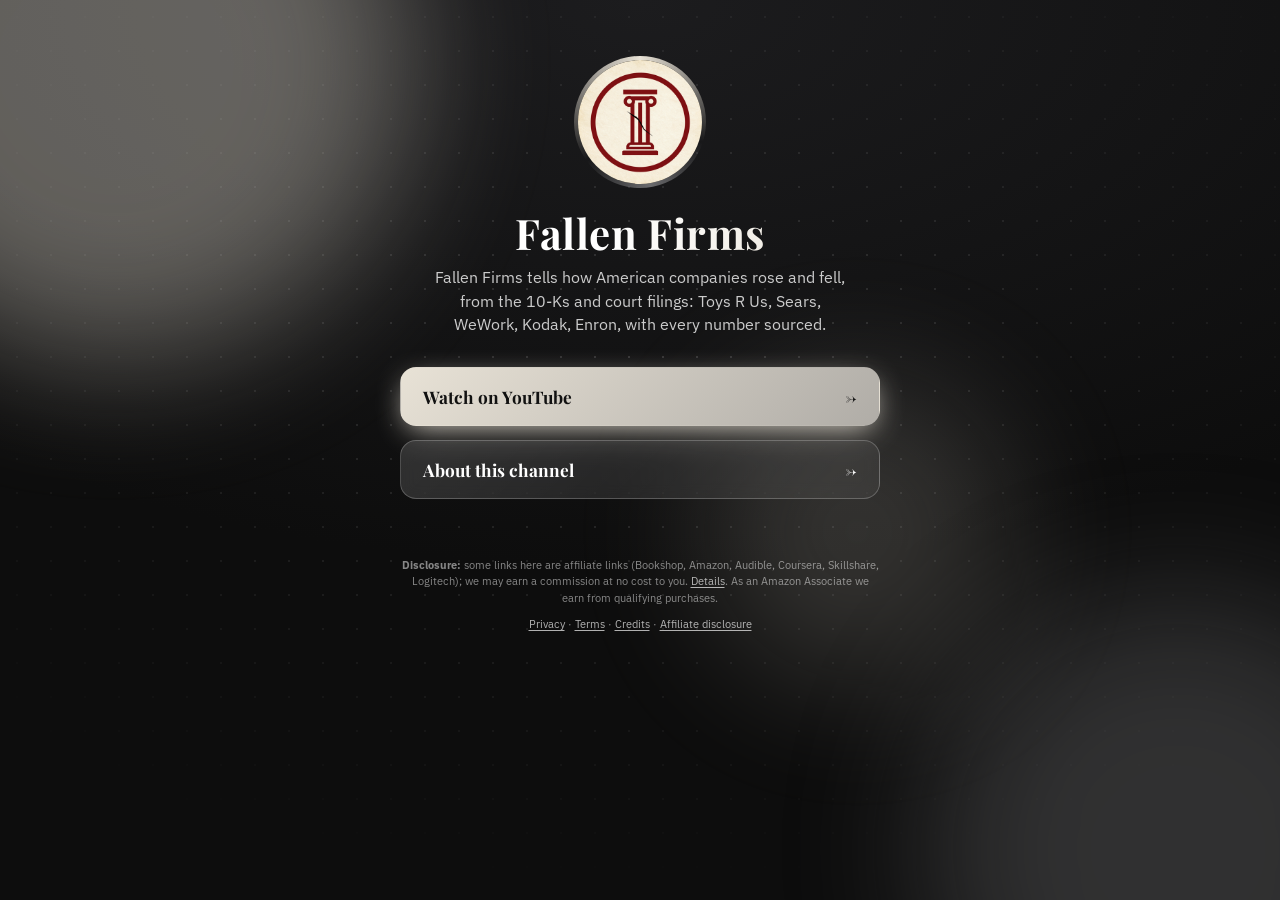
<file: index.html>
<!doctype html>
<html lang="en">
<head>
<meta charset="utf-8">
<meta name="viewport" content="width=device-width, initial-scale=1">
<title>Fallen Firms · Links</title>
<meta name="description" content="Fallen Firms tells how American companies rose and fell, from the 10-Ks and court filings: Toys R Us, Sears, WeWork, Kodak, Enron, with every number sourced.">
<link rel="canonical" href="https://fallenfirms.visionmediachannels.com/">
<meta property="og:site_name" content="Fallen Firms">
<meta property="og:type" content="website">
<meta property="og:title" content="Fallen Firms">
<meta property="og:description" content="Fallen Firms tells how American companies rose and fell, from the 10-Ks and court filings: Toys R Us, Sears, WeWork, Kodak, Enron, with every number sourced.">
<meta property="og:url" content="https://fallenfirms.visionmediachannels.com/">
<meta property="og:image" content="https://fallenfirms.visionmediachannels.com/images/site-header.png">
<meta name="twitter:card" content="summary_large_image">
<link rel="icon" type="image/png" sizes="32x32" href="https://fallenfirms.visionmediachannels.com/favicon-32.png">
<link rel="preconnect" href="https://fonts.googleapis.com"><link rel="preconnect" href="https://fonts.gstatic.com" crossorigin>
<link rel="stylesheet" href="https://fonts.googleapis.com/css2?family=Playfair+Display:wght@400;700&amp;family=IBM+Plex+Sans:wght@400;700&amp;display=swap">
<style>
:root{--bg:#1C1C1E;--bg2:#0d0d0d;--glow:#E8E2D6;--glow2:#6b6b6d;--head:'Playfair Display',Georgia,serif;--body:'IBM Plex Sans',system-ui,sans-serif}
*{box-sizing:border-box}html{-webkit-text-size-adjust:100%}
body{margin:0;min-height:100vh;color:#fff;font:17px/1.5 var(--body);background:radial-gradient(120% 90% at 50% 0%,var(--bg) 0%,var(--bg2) 70%);overflow-x:hidden;position:relative}
.orb{position:fixed;border-radius:50%;filter:blur(70px);opacity:.38;pointer-events:none;z-index:0;will-change:transform}
.o1{width:46vmax;height:46vmax;background:var(--glow);top:-18vmax;left:-14vmax;animation:d1 22s ease-in-out infinite alternate}
.o2{width:40vmax;height:40vmax;background:var(--glow2);bottom:-16vmax;right:-12vmax;animation:d2 26s ease-in-out infinite alternate}
.o3{width:24vmax;height:24vmax;background:var(--glow);opacity:.18;top:42%;left:55%;animation:d3 30s ease-in-out infinite alternate}
@keyframes d1{to{transform:translate(18vmax,12vmax) scale(1.2)}}
@keyframes d2{to{transform:translate(-16vmax,-10vmax) scale(1.15)}}
@keyframes d3{to{transform:translate(-30vmax,8vmax) scale(.8)}}
.dots{position:fixed;inset:0;z-index:0;pointer-events:none;background-image:radial-gradient(rgba(255,255,255,.14) 1px,transparent 1.5px);background-size:34px 34px;mask-image:radial-gradient(70% 60% at 50% 40%,#000,transparent);animation:drift 40s linear infinite}
@keyframes drift{to{background-position:34px 68px}}
main{position:relative;z-index:1;max-width:520px;margin:0 auto;padding:56px 20px 28px;text-align:center}
.ring{width:132px;height:132px;margin:0 auto 22px;border-radius:50%;padding:4px;position:relative;
  background:conic-gradient(from 0deg,var(--glow),transparent 30%,var(--glow2),transparent 65%,var(--glow));animation:spin 7s linear infinite;
  opacity:0;animation:spin 7s linear infinite,pop .9s .1s cubic-bezier(.2,.9,.3,1.3) forwards}
.ring::after{content:"";position:absolute;inset:-14px;border-radius:50%;border:2px solid var(--glow);opacity:.0;animation:pulse 3.2s 1s ease-out infinite}
.ring img,.ring .ph{width:100%;height:100%;border-radius:50%;display:block;object-fit:cover;background:var(--bg2);animation:unspin 7s linear infinite}
.ring .ph{display:grid;place-items:center;font:700 44px var(--head)}
@keyframes spin{to{transform:rotate(360deg)}}@keyframes unspin{to{transform:rotate(-360deg)}}
@keyframes pulse{0%{transform:scale(.85);opacity:.55}100%{transform:scale(1.25);opacity:0}}
@keyframes pop{from{opacity:0;transform:scale(.6) rotate(0)}to{opacity:1}}
h1{font:700 clamp(30px,8vw,42px)/1.1 var(--head);margin:0 0 10px;letter-spacing:.01em;
  background:linear-gradient(100deg,#fff 20%,var(--glow) 45%,#fff 70%);background-size:220% 100%;-webkit-background-clip:text;background-clip:text;color:transparent;
  animation:shine 6s 1s ease-in-out infinite,up .8s .25s both}
@keyframes shine{0%,100%{background-position:100% 0}50%{background-position:0 0}}
.tag{margin:0 auto 30px;max-width:420px;color:rgba(255,255,255,.78);font-size:.98rem;animation:up .8s .4s both}
@keyframes up{from{opacity:0;transform:translateY(18px)}to{opacity:1;transform:none}}
.btns{display:grid;gap:14px}
.btn{position:relative;display:flex;align-items:center;justify-content:space-between;gap:12px;padding:17px 22px;border-radius:16px;color:#fff;text-decoration:none;
  font:700 1.08rem var(--head);background:linear-gradient(135deg,rgba(255,255,255,.14),rgba(255,255,255,.05));border:1px solid rgba(255,255,255,.22);
  backdrop-filter:blur(8px);-webkit-backdrop-filter:blur(8px);overflow:hidden;opacity:0;animation:up .7s calc(.55s + var(--i)*.12s) both;
  transition:transform .25s cubic-bezier(.2,.8,.3,1.2),border-color .25s,box-shadow .25s}
.btn:first-child{background:linear-gradient(135deg,var(--glow),color-mix(in srgb,var(--glow) 55%,var(--glow2)));border-color:transparent;color:#111;box-shadow:0 8px 30px -8px var(--glow)}
.btn::before{content:"";position:absolute;top:0;left:-70%;width:45%;height:100%;background:linear-gradient(100deg,transparent,rgba(255,255,255,.4),transparent);transform:skewX(-20deg);transition:left .7s}
.btn:hover,.btn:focus-visible{transform:translateY(-4px) scale(1.02);border-color:var(--glow);box-shadow:0 14px 34px -10px var(--glow);outline:none}
.btn:hover::before{left:130%}.btn i{font-style:normal;transition:transform .25s}.btn:hover i{transform:translateX(6px)}
.btn:active{transform:scale(.98)}
.btn:first-child::after{content:"";position:absolute;inset:0;border-radius:16px;box-shadow:0 0 0 0 var(--glow);animation:ping 2.6s 2s ease-out infinite}
@keyframes ping{0%{box-shadow:0 0 0 0 color-mix(in srgb,var(--glow) 60%,transparent)}70%,100%{box-shadow:0 0 0 16px transparent}}
footer{position:relative;z-index:1;max-width:520px;margin:0 auto;padding:30px 20px 36px;text-align:center;font-size:11px;line-height:1.5;color:rgba(255,255,255,.5);animation:up 1s 1.4s both}
footer p{margin:0 0 10px}footer a{color:rgba(255,255,255,.68);text-decoration:underline;text-underline-offset:2px}footer a:hover{color:#fff}
@media (prefers-reduced-motion:reduce){*,*::before,*::after{animation:none!important;transition:none!important}.btn,h1,.tag,.ring,footer{opacity:1!important}}
</style>
</head>
<body>
<div class="orb o1"></div><div class="orb o2"></div><div class="orb o3"></div><div class="dots"></div>
<main>
<div class="ring"><img src="/images/avatar.png" alt="Fallen Firms logo" width="360" height="360"></div>
<h1>Fallen Firms</h1>
<p class="tag">Fallen Firms tells how American companies rose and fell, from the 10-Ks and court filings: Toys R Us, Sears, WeWork, Kodak, Enron, with every number sourced.</p>
<nav class="btns" aria-label="Links"><a class="btn" style="--i:0" href="https://www.youtube.com/@fallenfirms"><span>Watch on YouTube</span><i aria-hidden="true">→</i></a><a class="btn" style="--i:1" href="https://fallenfirms.visionmediachannels.com/about/"><span>About this channel</span><i aria-hidden="true">→</i></a></nav>
</main>
<footer>
<p><strong>Disclosure:</strong> some links here are affiliate links (Bookshop, Amazon, Audible, Coursera, Skillshare, Logitech); we may earn a commission at no cost to you. <a href="https://fallenfirms.visionmediachannels.com/affiliate-disclosure/">Details</a>. As an Amazon Associate we earn from qualifying purchases.</p>
<p><a href="https://fallenfirms.visionmediachannels.com/privacy/">Privacy</a> · <a href="https://fallenfirms.visionmediachannels.com/terms/">Terms</a> · <a href="https://fallenfirms.visionmediachannels.com/credits/">Credits</a> · <a href="https://fallenfirms.visionmediachannels.com/affiliate-disclosure/">Affiliate disclosure</a></p>
</footer>
</body>
</html>
</file>
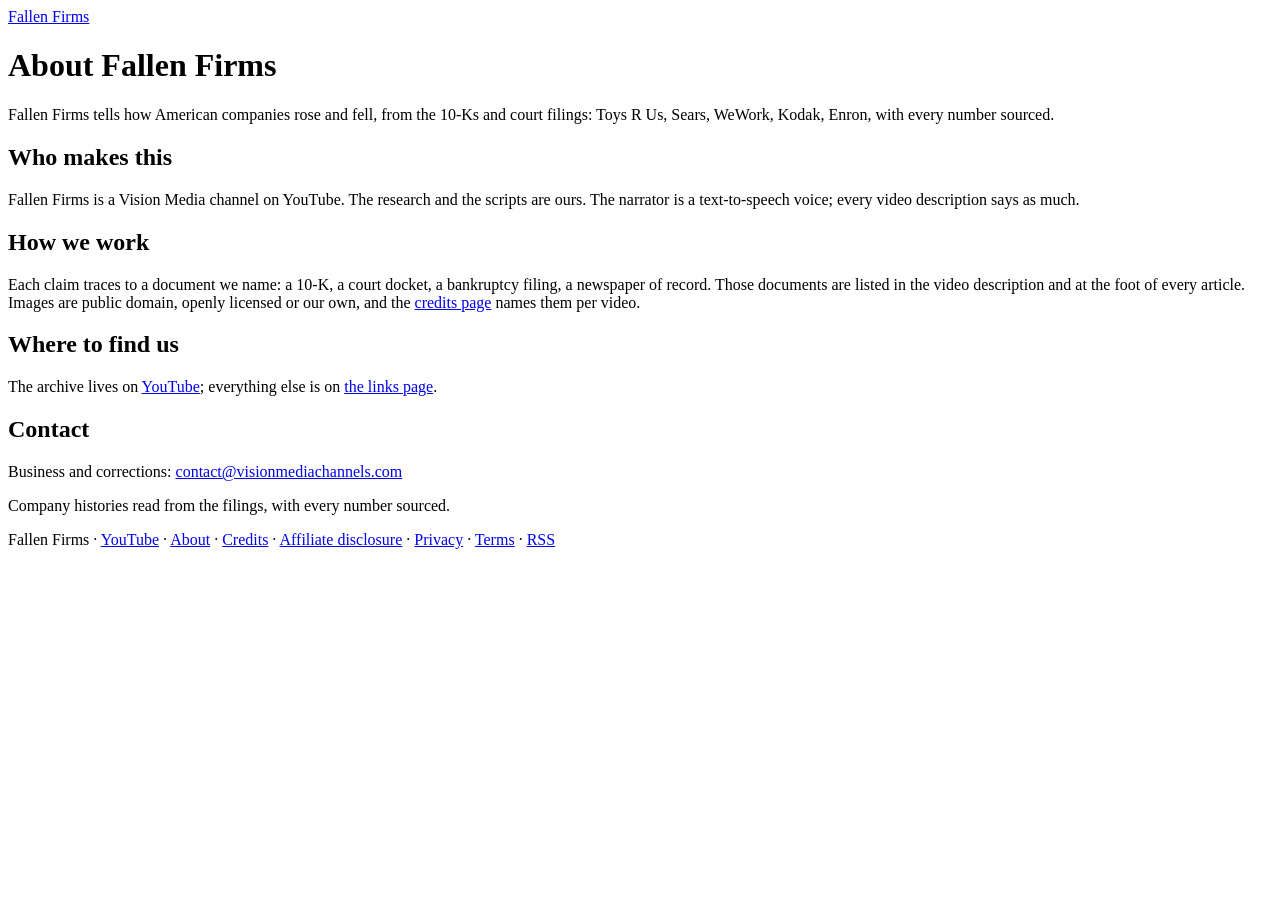
<file: about/index.html>
<!doctype html>
<html lang="en">
<head>
<meta charset="utf-8">
<meta name="viewport" content="width=device-width, initial-scale=1">
<title>About · Fallen Firms</title>
<meta name="description" content="About Fallen Firms: who makes it, how the videos are made, and how to reach us.">
<link rel="canonical" href="https://fallenfirms.visionmediachannels.com/about/">
<meta property="og:site_name" content="Fallen Firms">
<meta property="og:type" content="website">
<meta property="og:title" content="About · Fallen Firms">
<meta property="og:description" content="About Fallen Firms: who makes it, how the videos are made, and how to reach us.">
<meta property="og:url" content="https://fallenfirms.visionmediachannels.com/about/">
<meta property="og:image" content="https://fallenfirms.visionmediachannels.com/images/site-header.png">
<meta name="twitter:card" content="summary_large_image">
<link rel="alternate" type="application/rss+xml" title="Fallen Firms" href="https://fallenfirms.visionmediachannels.com/feed.xml">
<link rel="icon" type="image/png" sizes="32x32" href="https://fallenfirms.visionmediachannels.com/favicon-32.png">
<link rel="icon" type="image/png" sizes="512x512" href="https://fallenfirms.visionmediachannels.com/favicon-512.png">
<link rel="preconnect" href="https://fonts.googleapis.com">
<link rel="preconnect" href="https://fonts.gstatic.com" crossorigin>
<link rel="stylesheet" href="https://fonts.googleapis.com/css2?family=Playfair+Display:wght@400;700&amp;family=IBM+Plex+Sans:wght@400;700&amp;display=swap">
<link rel="stylesheet" href="https://fallenfirms.visionmediachannels.com/style.css">

</head>
<body>
<header class="site"><a href="https://fallenfirms.visionmediachannels.com/">Fallen Firms</a></header>
<main>
<h1>About Fallen Firms</h1><p class="lede">Fallen Firms tells how American companies rose and fell, from the 10-Ks and court filings: Toys R Us, Sears, WeWork, Kodak, Enron, with every number sourced.</p><h2>Who makes this</h2><p>Fallen Firms is a Vision Media channel on YouTube. The research and the scripts are ours. The narrator is a text-to-speech voice; every video description says as much.</p><h2>How we work</h2><p>Each claim traces to a document we name: a 10-K, a court docket, a bankruptcy filing, a newspaper of record. Those documents are listed in the video description and at the foot of every article. Images are public domain, openly licensed or our own, and the <a href="https://fallenfirms.visionmediachannels.com/credits/">credits page</a> names them per video.</p><h2>Where to find us</h2><p>The archive lives on <a href="https://www.youtube.com/@fallenfirms">YouTube</a>; everything else is on <a href="https://fallenfirms.visionmediachannels.com/go/">the links page</a>.</p><h2>Contact</h2><p>Business and corrections: <a href="mailto:contact@visionmediachannels.com">contact@visionmediachannels.com</a></p>
</main>
<footer><p>Company histories read from the filings, with every number sourced.</p><p>Fallen Firms · <a href="https://www.youtube.com/@fallenfirms">YouTube</a> · <a href="https://fallenfirms.visionmediachannels.com/about/">About</a> · <a href="https://fallenfirms.visionmediachannels.com/credits/">Credits</a> · <a href="https://fallenfirms.visionmediachannels.com/affiliate-disclosure/">Affiliate disclosure</a> · <a href="https://fallenfirms.visionmediachannels.com/privacy/">Privacy</a> · <a href="https://fallenfirms.visionmediachannels.com/terms/">Terms</a> · <a href="https://fallenfirms.visionmediachannels.com/feed.xml">RSS</a></p></footer>
</body>
</html>
</file>
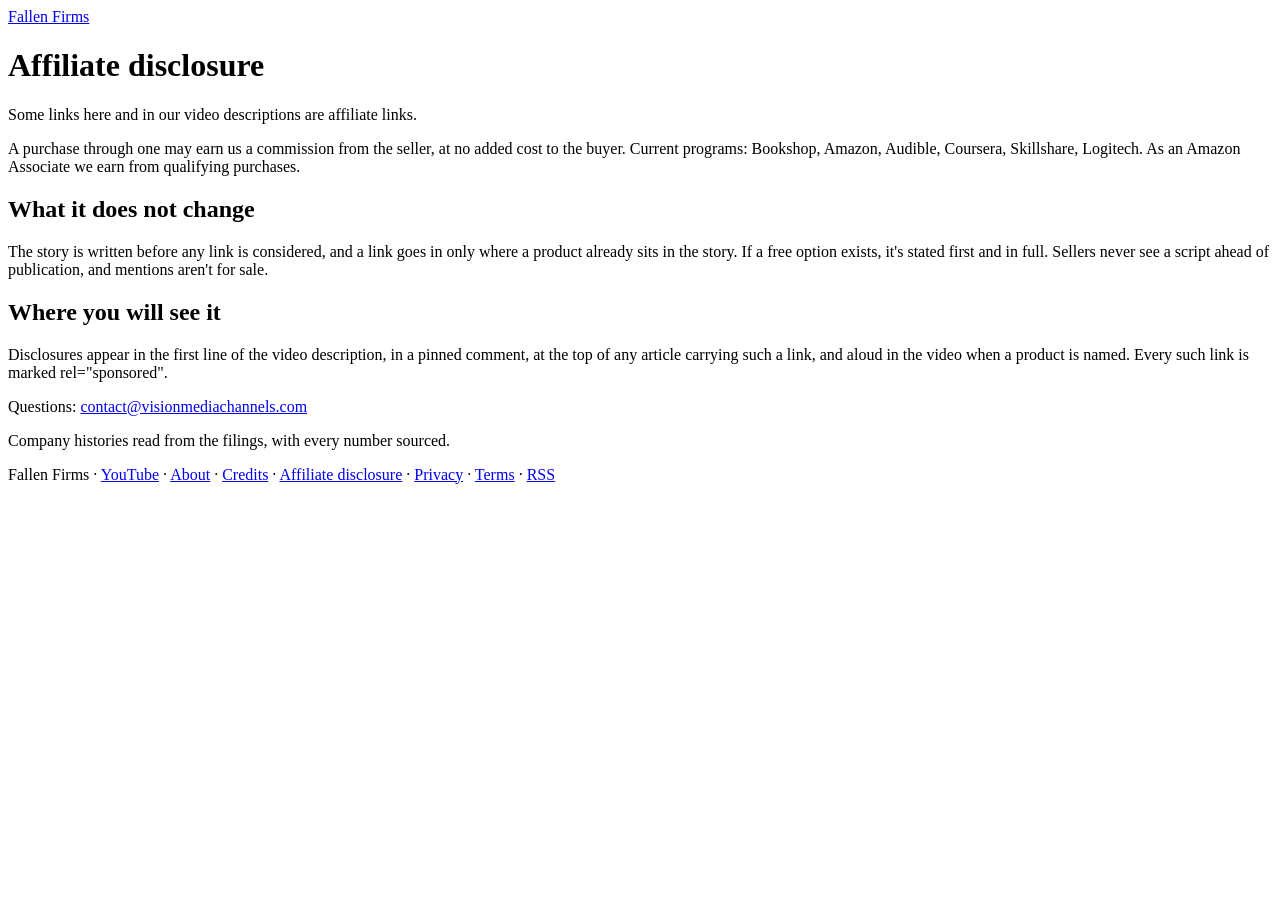
<file: affiliate-disclosure/index.html>
<!doctype html>
<html lang="en">
<head>
<meta charset="utf-8">
<meta name="viewport" content="width=device-width, initial-scale=1">
<title>Affiliate disclosure · Fallen Firms</title>
<meta name="description" content="How Fallen Firms earns from affiliate links and what that means for what we recommend.">
<link rel="canonical" href="https://fallenfirms.visionmediachannels.com/affiliate-disclosure/">
<meta property="og:site_name" content="Fallen Firms">
<meta property="og:type" content="website">
<meta property="og:title" content="Affiliate disclosure · Fallen Firms">
<meta property="og:description" content="How Fallen Firms earns from affiliate links and what that means for what we recommend.">
<meta property="og:url" content="https://fallenfirms.visionmediachannels.com/affiliate-disclosure/">
<meta property="og:image" content="https://fallenfirms.visionmediachannels.com/images/site-header.png">
<meta name="twitter:card" content="summary_large_image">
<link rel="alternate" type="application/rss+xml" title="Fallen Firms" href="https://fallenfirms.visionmediachannels.com/feed.xml">
<link rel="icon" type="image/png" sizes="32x32" href="https://fallenfirms.visionmediachannels.com/favicon-32.png">
<link rel="icon" type="image/png" sizes="512x512" href="https://fallenfirms.visionmediachannels.com/favicon-512.png">
<link rel="preconnect" href="https://fonts.googleapis.com">
<link rel="preconnect" href="https://fonts.gstatic.com" crossorigin>
<link rel="stylesheet" href="https://fonts.googleapis.com/css2?family=Playfair+Display:wght@400;700&amp;family=IBM+Plex+Sans:wght@400;700&amp;display=swap">
<link rel="stylesheet" href="https://fallenfirms.visionmediachannels.com/style.css">

</head>
<body>
<header class="site"><a href="https://fallenfirms.visionmediachannels.com/">Fallen Firms</a></header>
<main>
<h1>Affiliate disclosure</h1><p class="lede">Some links here and in our video descriptions are affiliate links.</p><p>A purchase through one may earn us a commission from the seller, at no added cost to the buyer. Current programs: Bookshop, Amazon, Audible, Coursera, Skillshare, Logitech. As an Amazon Associate we earn from qualifying purchases.</p><h2>What it does not change</h2><p>The story is written before any link is considered, and a link goes in only where a product already sits in the story. If a free option exists, it's stated first and in full. Sellers never see a script ahead of publication, and mentions aren't for sale.</p><h2>Where you will see it</h2><p>Disclosures appear in the first line of the video description, in a pinned comment, at the top of any article carrying such a link, and aloud in the video when a product is named. Every such link is marked rel="sponsored".</p><p>Questions: <a href="mailto:contact@visionmediachannels.com">contact@visionmediachannels.com</a></p>
</main>
<footer><p>Company histories read from the filings, with every number sourced.</p><p>Fallen Firms · <a href="https://www.youtube.com/@fallenfirms">YouTube</a> · <a href="https://fallenfirms.visionmediachannels.com/about/">About</a> · <a href="https://fallenfirms.visionmediachannels.com/credits/">Credits</a> · <a href="https://fallenfirms.visionmediachannels.com/affiliate-disclosure/">Affiliate disclosure</a> · <a href="https://fallenfirms.visionmediachannels.com/privacy/">Privacy</a> · <a href="https://fallenfirms.visionmediachannels.com/terms/">Terms</a> · <a href="https://fallenfirms.visionmediachannels.com/feed.xml">RSS</a></p></footer>
</body>
</html>
</file>
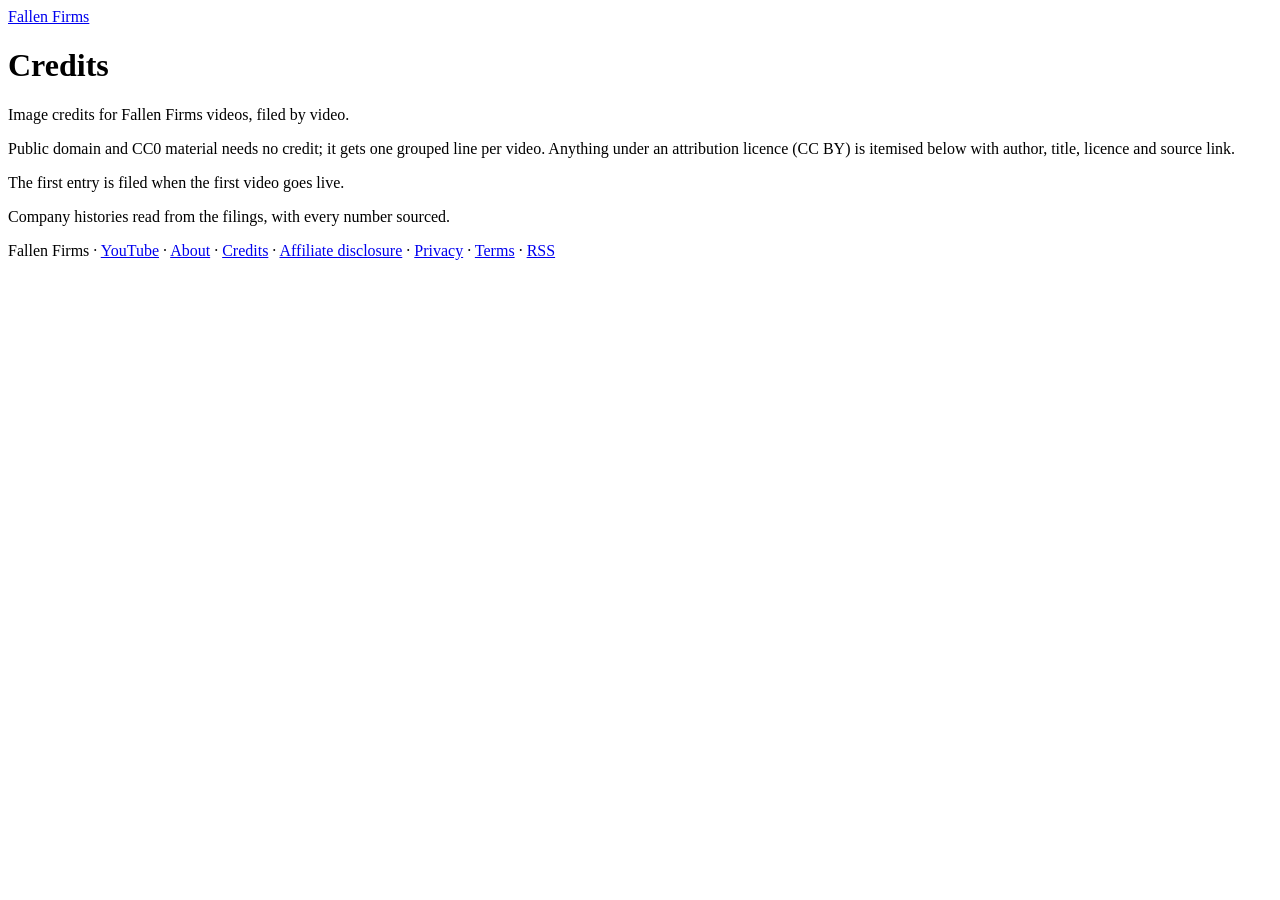
<file: credits/index.html>
<!doctype html>
<html lang="en">
<head>
<meta charset="utf-8">
<meta name="viewport" content="width=device-width, initial-scale=1">
<title>Credits · Fallen Firms</title>
<meta name="description" content="Image and source credits for Fallen Firms videos.">
<link rel="canonical" href="https://fallenfirms.visionmediachannels.com/credits/">
<meta property="og:site_name" content="Fallen Firms">
<meta property="og:type" content="website">
<meta property="og:title" content="Credits · Fallen Firms">
<meta property="og:description" content="Image and source credits for Fallen Firms videos.">
<meta property="og:url" content="https://fallenfirms.visionmediachannels.com/credits/">
<meta property="og:image" content="https://fallenfirms.visionmediachannels.com/images/site-header.png">
<meta name="twitter:card" content="summary_large_image">
<link rel="alternate" type="application/rss+xml" title="Fallen Firms" href="https://fallenfirms.visionmediachannels.com/feed.xml">
<link rel="icon" type="image/png" sizes="32x32" href="https://fallenfirms.visionmediachannels.com/favicon-32.png">
<link rel="icon" type="image/png" sizes="512x512" href="https://fallenfirms.visionmediachannels.com/favicon-512.png">
<link rel="preconnect" href="https://fonts.googleapis.com">
<link rel="preconnect" href="https://fonts.gstatic.com" crossorigin>
<link rel="stylesheet" href="https://fonts.googleapis.com/css2?family=Playfair+Display:wght@400;700&amp;family=IBM+Plex+Sans:wght@400;700&amp;display=swap">
<link rel="stylesheet" href="https://fallenfirms.visionmediachannels.com/style.css">

</head>
<body>
<header class="site"><a href="https://fallenfirms.visionmediachannels.com/">Fallen Firms</a></header>
<main>
<h1>Credits</h1><p class="lede">Image credits for Fallen Firms videos, filed by video.</p><p>Public domain and CC0 material needs no credit; it gets one grouped line per video. Anything under an attribution licence (CC BY) is itemised below with author, title, licence and source link.</p><p class="meta">The first entry is filed when the first video goes live.</p>
</main>
<footer><p>Company histories read from the filings, with every number sourced.</p><p>Fallen Firms · <a href="https://www.youtube.com/@fallenfirms">YouTube</a> · <a href="https://fallenfirms.visionmediachannels.com/about/">About</a> · <a href="https://fallenfirms.visionmediachannels.com/credits/">Credits</a> · <a href="https://fallenfirms.visionmediachannels.com/affiliate-disclosure/">Affiliate disclosure</a> · <a href="https://fallenfirms.visionmediachannels.com/privacy/">Privacy</a> · <a href="https://fallenfirms.visionmediachannels.com/terms/">Terms</a> · <a href="https://fallenfirms.visionmediachannels.com/feed.xml">RSS</a></p></footer>
</body>
</html>
</file>
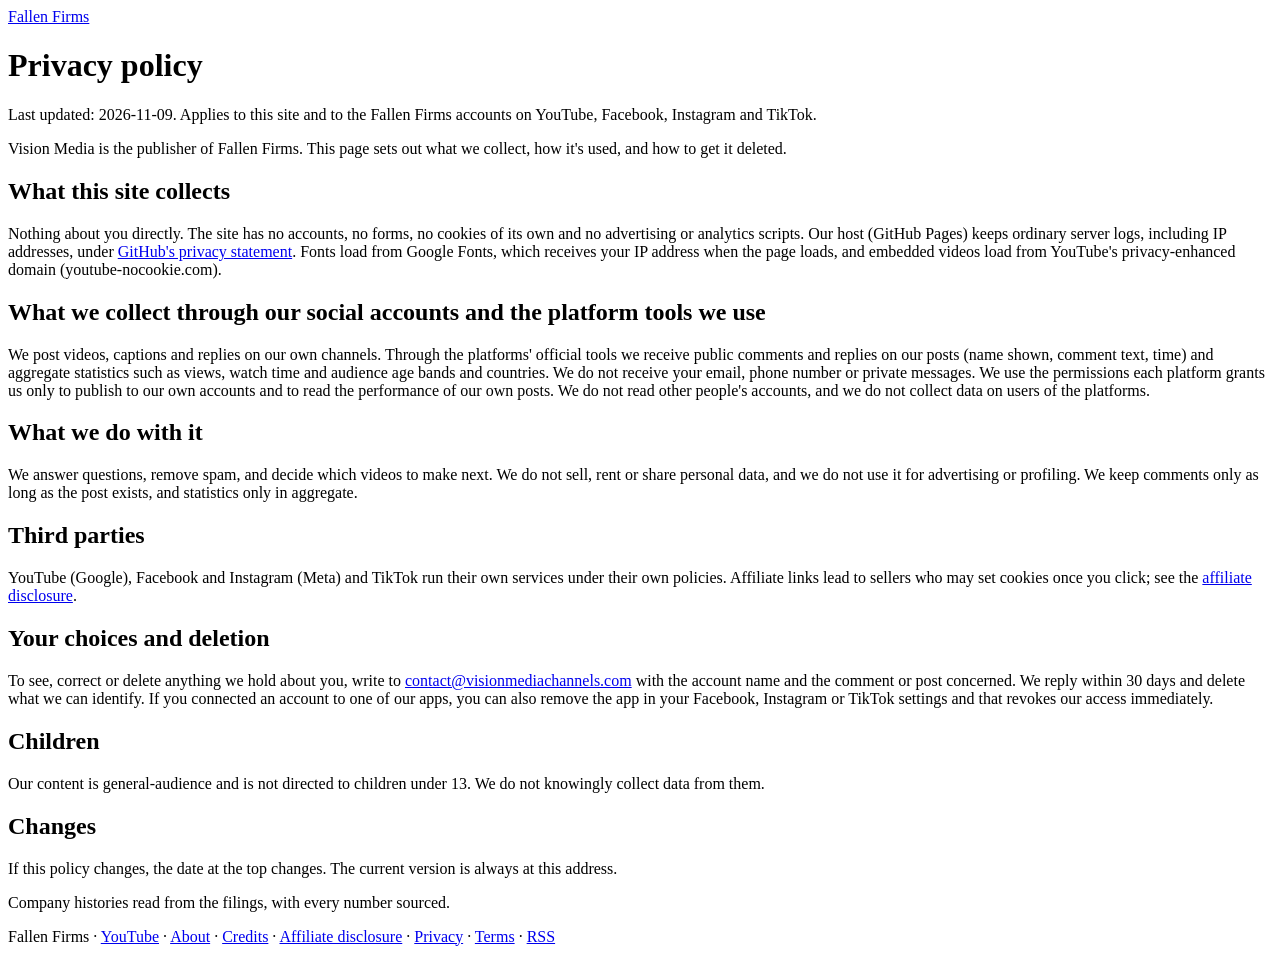
<file: privacy/index.html>
<!doctype html>
<html lang="en">
<head>
<meta charset="utf-8">
<meta name="viewport" content="width=device-width, initial-scale=1">
<title>Privacy policy · Fallen Firms</title>
<meta name="description" content="Privacy policy for Fallen Firms and its social accounts: what data we collect, why, and how to ask us to delete it.">
<link rel="canonical" href="https://fallenfirms.visionmediachannels.com/privacy/">
<meta property="og:site_name" content="Fallen Firms">
<meta property="og:type" content="website">
<meta property="og:title" content="Privacy policy · Fallen Firms">
<meta property="og:description" content="Privacy policy for Fallen Firms and its social accounts: what data we collect, why, and how to ask us to delete it.">
<meta property="og:url" content="https://fallenfirms.visionmediachannels.com/privacy/">
<meta property="og:image" content="https://fallenfirms.visionmediachannels.com/images/site-header.png">
<meta name="twitter:card" content="summary_large_image">
<link rel="alternate" type="application/rss+xml" title="Fallen Firms" href="https://fallenfirms.visionmediachannels.com/feed.xml">
<link rel="icon" type="image/png" sizes="32x32" href="https://fallenfirms.visionmediachannels.com/favicon-32.png">
<link rel="icon" type="image/png" sizes="512x512" href="https://fallenfirms.visionmediachannels.com/favicon-512.png">
<link rel="preconnect" href="https://fonts.googleapis.com">
<link rel="preconnect" href="https://fonts.gstatic.com" crossorigin>
<link rel="stylesheet" href="https://fonts.googleapis.com/css2?family=Playfair+Display:wght@400;700&amp;family=IBM+Plex+Sans:wght@400;700&amp;display=swap">
<link rel="stylesheet" href="https://fallenfirms.visionmediachannels.com/style.css">

</head>
<body>
<header class="site"><a href="https://fallenfirms.visionmediachannels.com/">Fallen Firms</a></header>
<main>
<h1>Privacy policy</h1><p class="meta">Last updated: 2026-11-09. Applies to this site and to the Fallen Firms accounts on YouTube, Facebook, Instagram and TikTok.</p><p class="lede">Vision Media is the publisher of Fallen Firms. This page sets out what we collect, how it's used, and how to get it deleted.</p><h2>What this site collects</h2><p>Nothing about you directly. The site has no accounts, no forms, no cookies of its own and no advertising or analytics scripts. Our host (GitHub Pages) keeps ordinary server logs, including IP addresses, under <a href="https://docs.github.com/en/site-policy/privacy-policies/github-general-privacy-statement">GitHub's privacy statement</a>. Fonts load from Google Fonts, which receives your IP address when the page loads, and embedded videos load from YouTube's privacy-enhanced domain (youtube-nocookie.com).</p><h2>What we collect through our social accounts and the platform tools we use</h2><p>We post videos, captions and replies on our own channels. Through the platforms' official tools we receive public comments and replies on our posts (name shown, comment text, time) and aggregate statistics such as views, watch time and audience age bands and countries. We do not receive your email, phone number or private messages. We use the permissions each platform grants us only to publish to our own accounts and to read the performance of our own posts. We do not read other people's accounts, and we do not collect data on users of the platforms.</p><h2>What we do with it</h2><p>We answer questions, remove spam, and decide which videos to make next. We do not sell, rent or share personal data, and we do not use it for advertising or profiling. We keep comments only as long as the post exists, and statistics only in aggregate.</p><h2>Third parties</h2><p>YouTube (Google), Facebook and Instagram (Meta) and TikTok run their own services under their own policies. Affiliate links lead to sellers who may set cookies once you click; see the <a href="https://fallenfirms.visionmediachannels.com/affiliate-disclosure/">affiliate disclosure</a>.</p><h2>Your choices and deletion</h2><p>To see, correct or delete anything we hold about you, write to <a href="mailto:contact@visionmediachannels.com">contact@visionmediachannels.com</a> with the account name and the comment or post concerned. We reply within 30 days and delete what we can identify. If you connected an account to one of our apps, you can also remove the app in your Facebook, Instagram or TikTok settings and that revokes our access immediately.</p><h2>Children</h2><p>Our content is general-audience and is not directed to children under 13. We do not knowingly collect data from them.</p><h2>Changes</h2><p>If this policy changes, the date at the top changes. The current version is always at this address.</p>
</main>
<footer><p>Company histories read from the filings, with every number sourced.</p><p>Fallen Firms · <a href="https://www.youtube.com/@fallenfirms">YouTube</a> · <a href="https://fallenfirms.visionmediachannels.com/about/">About</a> · <a href="https://fallenfirms.visionmediachannels.com/credits/">Credits</a> · <a href="https://fallenfirms.visionmediachannels.com/affiliate-disclosure/">Affiliate disclosure</a> · <a href="https://fallenfirms.visionmediachannels.com/privacy/">Privacy</a> · <a href="https://fallenfirms.visionmediachannels.com/terms/">Terms</a> · <a href="https://fallenfirms.visionmediachannels.com/feed.xml">RSS</a></p></footer>
</body>
</html>
</file>
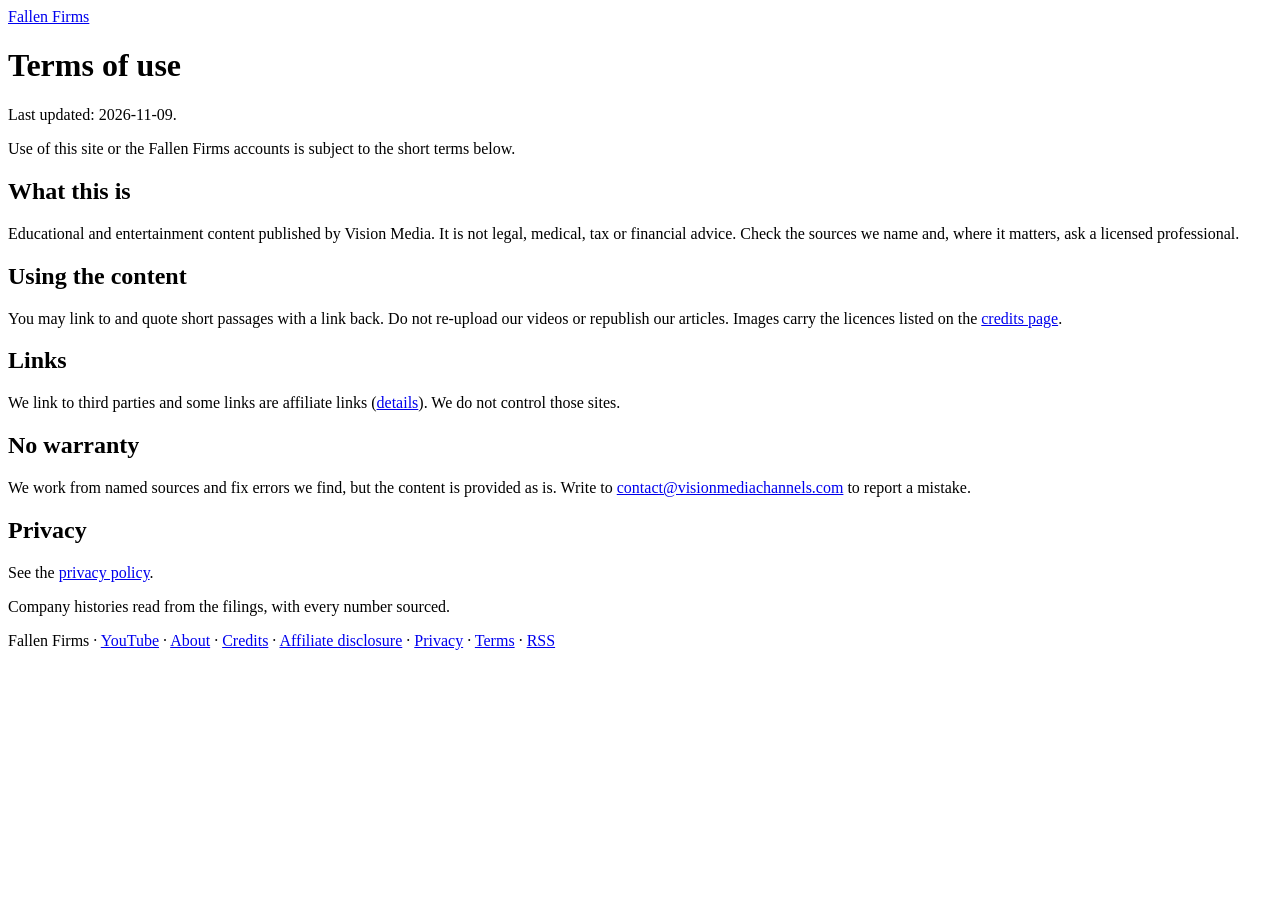
<file: terms/index.html>
<!doctype html>
<html lang="en">
<head>
<meta charset="utf-8">
<meta name="viewport" content="width=device-width, initial-scale=1">
<title>Terms of use · Fallen Firms</title>
<meta name="description" content="Terms of use for the Fallen Firms site and its social accounts.">
<link rel="canonical" href="https://fallenfirms.visionmediachannels.com/terms/">
<meta property="og:site_name" content="Fallen Firms">
<meta property="og:type" content="website">
<meta property="og:title" content="Terms of use · Fallen Firms">
<meta property="og:description" content="Terms of use for the Fallen Firms site and its social accounts.">
<meta property="og:url" content="https://fallenfirms.visionmediachannels.com/terms/">
<meta property="og:image" content="https://fallenfirms.visionmediachannels.com/images/site-header.png">
<meta name="twitter:card" content="summary_large_image">
<link rel="alternate" type="application/rss+xml" title="Fallen Firms" href="https://fallenfirms.visionmediachannels.com/feed.xml">
<link rel="icon" type="image/png" sizes="32x32" href="https://fallenfirms.visionmediachannels.com/favicon-32.png">
<link rel="icon" type="image/png" sizes="512x512" href="https://fallenfirms.visionmediachannels.com/favicon-512.png">
<link rel="preconnect" href="https://fonts.googleapis.com">
<link rel="preconnect" href="https://fonts.gstatic.com" crossorigin>
<link rel="stylesheet" href="https://fonts.googleapis.com/css2?family=Playfair+Display:wght@400;700&amp;family=IBM+Plex+Sans:wght@400;700&amp;display=swap">
<link rel="stylesheet" href="https://fallenfirms.visionmediachannels.com/style.css">

</head>
<body>
<header class="site"><a href="https://fallenfirms.visionmediachannels.com/">Fallen Firms</a></header>
<main>
<h1>Terms of use</h1><p class="meta">Last updated: 2026-11-09.</p><p class="lede">Use of this site or the Fallen Firms accounts is subject to the short terms below.</p><h2>What this is</h2><p>Educational and entertainment content published by Vision Media. It is not legal, medical, tax or financial advice. Check the sources we name and, where it matters, ask a licensed professional.</p><h2>Using the content</h2><p>You may link to and quote short passages with a link back. Do not re-upload our videos or republish our articles. Images carry the licences listed on the <a href="https://fallenfirms.visionmediachannels.com/credits/">credits page</a>.</p><h2>Links</h2><p>We link to third parties and some links are affiliate links (<a href="https://fallenfirms.visionmediachannels.com/affiliate-disclosure/">details</a>). We do not control those sites.</p><h2>No warranty</h2><p>We work from named sources and fix errors we find, but the content is provided as is. Write to <a href="mailto:contact@visionmediachannels.com">contact@visionmediachannels.com</a> to report a mistake.</p><h2>Privacy</h2><p>See the <a href="https://fallenfirms.visionmediachannels.com/privacy/">privacy policy</a>.</p>
</main>
<footer><p>Company histories read from the filings, with every number sourced.</p><p>Fallen Firms · <a href="https://www.youtube.com/@fallenfirms">YouTube</a> · <a href="https://fallenfirms.visionmediachannels.com/about/">About</a> · <a href="https://fallenfirms.visionmediachannels.com/credits/">Credits</a> · <a href="https://fallenfirms.visionmediachannels.com/affiliate-disclosure/">Affiliate disclosure</a> · <a href="https://fallenfirms.visionmediachannels.com/privacy/">Privacy</a> · <a href="https://fallenfirms.visionmediachannels.com/terms/">Terms</a> · <a href="https://fallenfirms.visionmediachannels.com/feed.xml">RSS</a></p></footer>
</body>
</html>
</file>
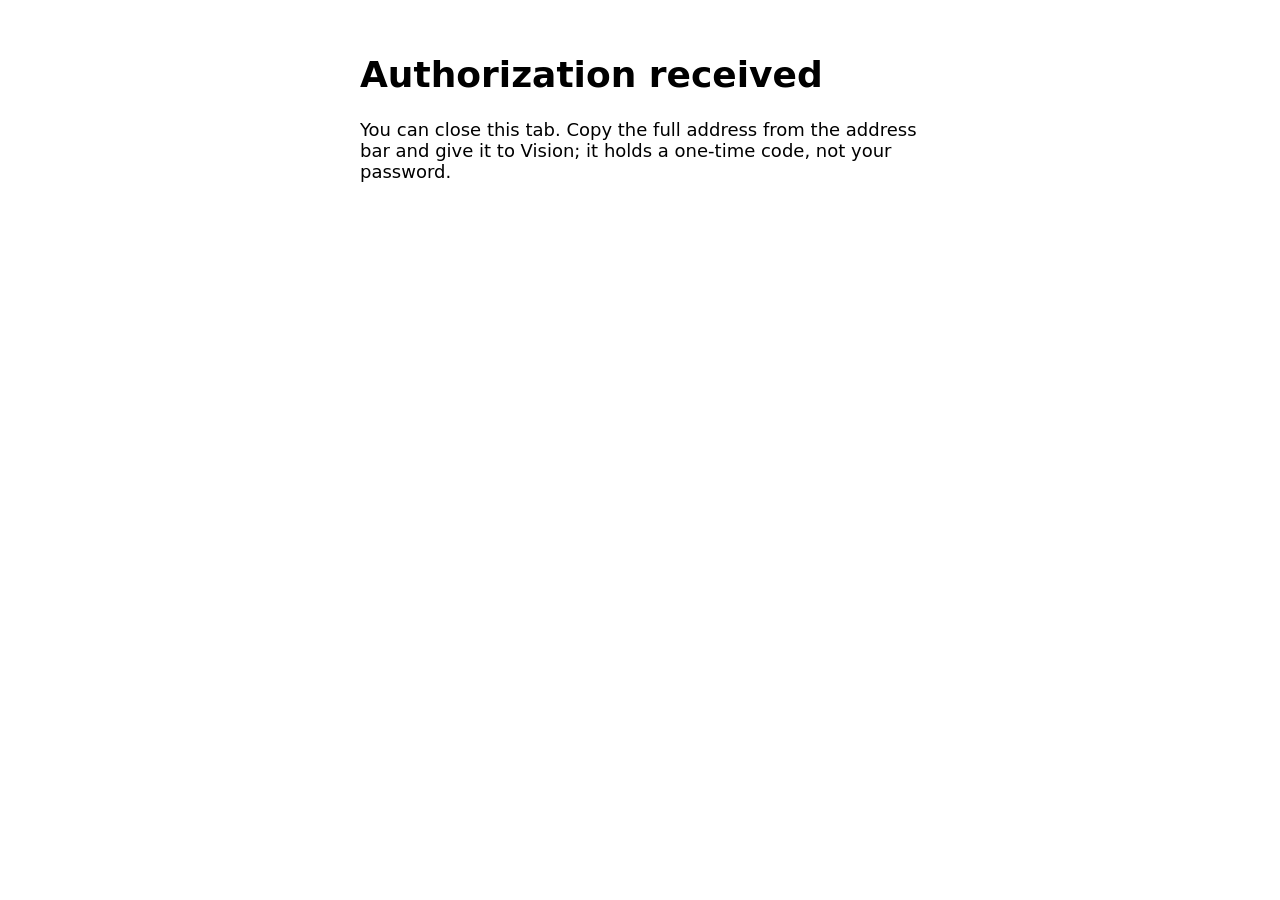
<file: auth/callback/index.html>
<!doctype html><html lang="en"><head><meta charset="utf-8"><meta name="robots" content="noindex"><title>Authorization received</title></head><body style="font:18px system-ui;max-width:560px;margin:3em auto;padding:0 1em"><h1>Authorization received</h1><p>You can close this tab. Copy the full address from the address bar and give it to Vision; it holds a one-time code, not your password.</p></body></html>
</file>
